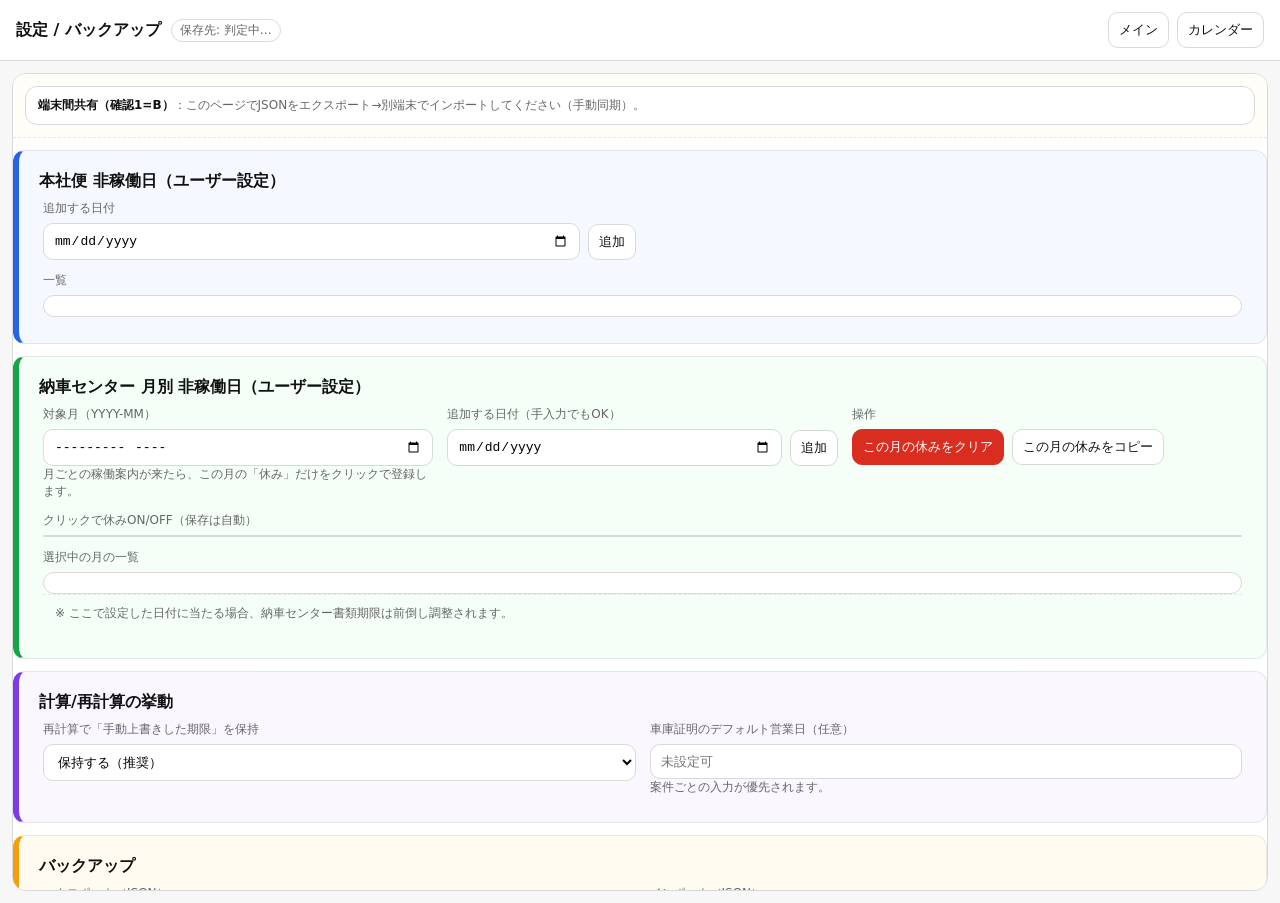
<file: settings.html>
<!doctype html>
<html lang="ja">
<head>
  <meta charset="utf-8" />
  <meta name="viewport" content="width=device-width, initial-scale=1" />
  <title>設定 / バックアップ</title>
  <link rel="stylesheet" href="./styles.css" />
</head>
<body>
<header>
  <div class="left">
    <h1>設定 / バックアップ</h1>
    <span id="storageBadge" class="badge">保存先: 判定中…</span>
  </div>
  <nav>
    <a class="btn" href="./index.html">メイン</a>
    <a class="btn" href="./calendar.html">カレンダー</a>
  </nav>
</header>

<main style="grid-template-columns: 1fr;">
  <section class="panel">
    <div class="form-head">
      <div class="notice">
        <strong>端末間共有（確認1=B）</strong>：このページでJSONをエクスポート→別端末でインポートしてください（手動同期）。
      </div>
    </div>

    <details class="section" open>
      <summary>本社便 非稼働日（ユーザー設定）</summary>
      <div class="content">
        <div class="grid">
          <div class="field span6">
            <label>追加する日付</label>
            <div class="row">
              <input id="hqAdd" type="date" />
              <button id="hqAddBtn" class="btn">追加</button>
            </div>
          </div>
          <div class="field span12">
            <label>一覧</label>
            <div id="hqList" class="notice"></div>
          </div>
        </div>
      </div>
    </details>

    <details class="section" open>
  <summary>納車センター 月別 非稼働日（ユーザー設定）</summary>
  <div class="content">
    <div class="grid">
      <div class="field span4">
        <label>対象月（YYYY-MM）</label>
        <input id="dcMonth" type="month" />
        <div class="small">月ごとの稼働案内が来たら、この月の「休み」だけをクリックで登録します。</div>
      </div>
      <div class="field span4">
        <label>追加する日付（手入力でもOK）</label>
        <div class="row">
          <input id="dcAdd" type="date" />
          <button id="dcAddBtn" class="btn">追加</button>
        </div>
      </div>
      <div class="field span4">
        <label>操作</label>
        <div class="row wrap">
          <button id="dcClearBtn" class="btn danger">この月の休みをクリア</button>
          <button id="dcCopyBtn" class="btn">この月の休みをコピー</button>
        </div>
      </div>
      <div class="field span12">
        <label>クリックで休みON/OFF（保存は自動）</label>
        <div id="dcCal" class="mini-cal"></div>
      </div>
      <div class="field span12">
        <label>選択中の月の一覧</label>
        <div id="dcList" class="notice"></div>
      </div>
    </div>
    <div class="hint">※ ここで設定した日付に当たる場合、納車センター書類期限は前倒し調整されます。</div>
  </div>
</details>


    <details class="section" open>
      <summary>計算/再計算の挙動</summary>
      <div class="content">
        <div class="grid">
          <div class="field span6">
            <label>再計算で「手動上書きした期限」を保持</label>
            <select id="keepManual">
              <option value="true">保持する（推奨）</option>
              <option value="false">毎回上書きする</option>
            </select>
          </div>
          <div class="field span6">
            <label>車庫証明のデフォルト営業日（任意）</label>
            <input id="garageDefault" type="number" min="1" placeholder="未設定可" />
            <div class="small">案件ごとの入力が優先されます。</div>
          </div>
        </div>
      </div>
    </details>

    <details class="section" open>
      <summary>バックアップ</summary>
      <div class="content">
        <div class="grid">
          <div class="field span6">
            <label>エクスポート（JSON）</label>
            <button id="btnExport" class="btn primary">エクスポート</button>
            <div class="small">ダウンロードされたJSONを別端末へ移してください。</div>
          </div>
          <div class="field span6">
            <label>インポート（JSON）</label>
            <input id="fileImport" type="file" accept="application/json" />
            <div class="small">既存データに「追加/上書き」されます（削除はしません）。</div>
          </div>
        </div>
      </div>
    </details>

    <div class="footer-actions">
      <a class="btn" href="./index.html">メインへ戻る</a>
    </div>
  </section>
</main>

<script type="module" src="./settings.page.js"></script>
</body>
</html>
</file>
<file: styles.css>
:root{
  --bg:#f7f7f7;
  --card:#ffffff;
  --ink:#111;
  --muted:#666;
  --line:#d9d9d9;
  --accent:#0b74de;
  --danger:#d92d20;
  --warn:#f79009;
  --ok:#12b76a;
  --paper:#fffdf7;
}
*{box-sizing:border-box;}
html,body{height:100%;}
body{
  margin:0;
  font-family: system-ui, -apple-system, Segoe UI, Roboto, Helvetica, Arial, "Noto Sans JP", "Hiragino Kaku Gothic ProN", Meiryo, sans-serif;
  color:var(--ink);
  background:var(--bg);
}
header{
  display:flex;
  align-items:center;
  justify-content:space-between;
  gap:12px;
  padding:12px 16px;
  background:var(--card);
  border-bottom:1px solid var(--line);
  position:sticky;
  top:0;
  z-index:10;
}
header .left{display:flex; gap:10px; align-items:center;}
header h1{font-size:16px; margin:0;}
header nav{display:flex; gap:8px; flex-wrap:wrap;}
a.btn, button.btn{
  appearance:none;
  border:1px solid var(--line);
  background:var(--card);
  color:var(--ink);
  border-radius:10px;
  padding:8px 10px;
  font-size:13px;
  text-decoration:none;
  cursor:pointer;
}
.btn.primary{background:var(--accent); border-color:var(--accent); color:white;}
.btn.danger{background:var(--danger); border-color:var(--danger); color:white;}
.btn.ghost{background:transparent;}
.btn:disabled{opacity:.5; cursor:not-allowed;}

main{
  height:calc(100% - 58px);
  display:grid;
  grid-template-columns: 340px 1fr;
  gap:12px;
  padding:12px;
}
@media (max-width: 980px){
  main{grid-template-columns:1fr; height:auto;}
}

.panel{
  background:var(--card);
  border:1px solid var(--line);
  border-radius:14px;
  overflow:hidden;
  min-height: 200px;
}

.list-head{
  padding:12px;
  border-bottom:1px solid var(--line);
  display:flex;
  flex-direction:column;
  gap:8px;
}
.row{display:flex; gap:8px; align-items:center; flex-wrap:wrap;}
.row > input, .row > select, .row > textarea{flex:1 1 160px; min-width:0;}
.row > .badge{flex:0 0 auto; white-space:nowrap;}
.row.wrap{flex-wrap:wrap;}
input[type="text"], input[type="number"], input[type="date"], input[type="month"], input[type="time"], select, textarea{
  width:100%;
  border:1px solid var(--line);
  border-radius:10px;
  padding:9px 10px;
  font-size:13px;
  background:white;
}
textarea{min-height:90px; resize:vertical;}
.small{font-size:12px; color:var(--muted);}
.badge{display:inline-flex; align-items:center; gap:6px; padding:2px 8px; border:1px solid var(--line); border-radius:999px; font-size:12px; color:var(--muted); background:#fff;}
.badge.auto{border-color:#b3d4ff; color:#1d4ed8; background:#eff6ff;}
.badge.manual{border-color:#fed7aa; color:#9a3412; background:#fff7ed;}
.badge.danger{border-color:#fecaca; color:#b42318; background:#fef2f2;}
.badge.warn{border-color:#fde68a; color:#92400e; background:#fffbeb;}

.case-list{max-height: calc(100% - 140px); overflow:auto;}
.case-item{
  padding:10px 12px;
  border-bottom:1px solid #eee;
  cursor:pointer;
  display:flex;
  justify-content:space-between;
  gap:10px;
}
.case-item:hover{background:#fafafa;}
.case-item.active{background:#eef6ff;}
.case-item .title{font-weight:650; font-size:13px;}
.case-item .meta{font-size:12px; color:var(--muted); margin-top:2px;}

.form-wrap{background:var(--paper);}
.form-head{
  padding:12px;
  border-bottom:1px dashed #e7e7e7;
  background:linear-gradient(0deg, rgba(255,253,247,.9), rgba(255,253,247,.9));
}
.kpis{display:flex; gap:8px; flex-wrap:wrap;}
.kpis .badge{font-weight:600;}

.section{
  border-top:1px dashed #e7e7e7;
}
.section summary{
  list-style:none;
  cursor:pointer;
  padding:12px;
  font-weight:700;
  display:flex;
  justify-content:space-between;
  align-items:center;
}
.section summary::-webkit-details-marker{display:none;}
.section .content{padding:0 12px 14px;}
.grid{
  display:grid;
  grid-template-columns: repeat(12, 1fr);
  gap:10px;
}
.field{grid-column: span 6;}
.field.span4{grid-column: span 4;}
.field.span3{grid-column: span 3;}
.field.span12{grid-column: span 12;}
label{display:block; font-size:12px; color:var(--muted); margin:0 0 6px;}
.req label::after{content:" *"; color:var(--danger);}

.top-actions{display:flex; gap:8px; flex-wrap:wrap; align-items:center; margin-top:10px;}

.cards{display:grid; grid-template-columns: repeat(5, minmax(0, 1fr)); gap:8px; margin-top:10px;}
@media (max-width: 980px){ .cards{grid-template-columns: repeat(2, minmax(0,1fr));}}
.card{
  background:white;
  border:1px solid var(--line);
  border-radius:12px;
  padding:10px;
}
.card .t{font-size:12px; color:var(--muted);}
.card .d{font-weight:750; margin-top:4px;}
.card .p{font-size:12px; margin-top:4px; color:var(--muted);}
.card.danger{border-color:#fecaca; background:#fff5f5;}
.card.warn{border-color:#fde68a; background:#fffbeb;}

.table{
  width:100%;
  border-collapse:separate;
  border-spacing:0;
  overflow:hidden;
  border:1px solid var(--line);
  border-radius:12px;
  background:white;
}
.table th,.table td{font-size:12px; padding:9px 10px; border-bottom:1px solid #eee; vertical-align:top;}
.table th{color:var(--muted); text-align:left; background:#fafafa;}
.table tr:last-child td{border-bottom:none;}

.hint{padding:10px 12px; color:var(--muted); font-size:12px; border-top:1px dashed #e7e7e7;}

.footer-actions{display:flex; gap:8px; flex-wrap:wrap; padding:12px; border-top:1px dashed #e7e7e7; background:rgba(255,253,247,.9);}

.notice{padding:10px 12px; border:1px solid var(--line); border-radius:12px; background:white; color:var(--muted); font-size:12px;}
.notice strong{color:var(--ink);}

/* Calendar */
.calendar{padding:12px;}
.cal-head{display:flex; gap:8px; align-items:center; justify-content:space-between; flex-wrap:wrap;}
.cal-grid{display:grid; grid-template-columns: repeat(7, 1fr); gap:8px; margin-top:12px;}
.day{
  background:white;
  border:1px solid var(--line);
  border-radius:12px;
  padding:8px;
  min-height:110px;
  overflow:hidden;
}
.day .num{font-weight:700; font-size:12px; color:var(--muted);}
.event{margin-top:6px; padding:6px 7px; border-radius:10px; border:1px solid #e5e7eb; font-size:11px; cursor:pointer; background:#fff;}
.event.urgent{border-color:#fecaca; background:#fff5f5;}
.event.soon{border-color:#fde68a; background:#fffbeb;}



/* Right panel scrolling (fix: iPad/PC) */
.panel.form-wrap{display:flex; flex-direction:column; height:100%;}
.form-head{flex:0 0 auto;}
.form-body{flex:1 1 auto; overflow:auto; -webkit-overflow-scrolling:touch;}

/* Settings: mini month calendar (Delivery Center closed days) */
.mini-cal{border:1px solid var(--line); border-radius:14px; overflow:hidden; background:white;}
.mini-cal-head{display:grid; grid-template-columns:repeat(7,1fr); background:#fafafa; border-bottom:1px solid #eee;}
.mini-cal-w{font-size:12px; color:var(--muted); padding:8px 6px; text-align:center;}
.mini-cal-grid{display:grid; grid-template-columns:repeat(7,1fr);}
.mini-cal-cell{position:relative; padding:10px 6px; min-height:54px; border-right:1px solid #f0f0f0; border-bottom:1px solid #f0f0f0; background:white; cursor:pointer;}
.mini-cal-cell:nth-child(7n){border-right:none;}
.mini-cal-cell.empty{background:#fcfcfc; cursor:default;}
.mini-cal-cell .n{font-size:12px; font-weight:700; color:var(--ink); text-align:left;}
.mini-cal-cell.today{outline:2px solid #c7ddff; outline-offset:-2px;}
.mini-cal-cell.closed{background:#fff5f5;}
.mini-cal-badge{position:absolute; right:6px; top:6px; font-size:11px; padding:2px 6px; border-radius:999px; border:1px solid #fecaca; color:#b42318; background:#fff;}
.mini-cal-cell{appearance:none; border:none; width:100%; text-align:left;}
.mini-cal-cell:focus{outline:2px solid #c7ddff; outline-offset:-2px;}



@media (max-width: 1400px){
  /* iPad横(幅1366前後)でもフォームが詰まって重ならないように2列レイアウトへ */
  main{grid-template-columns: 300px 1fr;}
  .field.span3{grid-column: span 6;}
  .field.span4{grid-column: span 6;}
}
@media (max-width: 980px){
  /* さらに狭い場合は1カラム */
  main{grid-template-columns: 1fr;}
  .panel{min-height:auto;}
  .field{grid-column: span 12;}
}


/* ===== 横スクロール完全防止 ===== */
html, body {
  overflow-x: hidden;
}

main, .panel, .form-wrap {
  overflow-x: hidden;
}

.grid {
  min-width: 0;
}

.field, .row, .table {
  min-width: 0;
}

.table {
  width: 100%;
  table-layout: fixed;
}

.table th, .table td {
  word-break: break-word;
}

/* inputがはみ出さないように */
input, select, textarea {
  max-width: 100%;
  box-sizing: border-box;
}


/* ================================
   タスク欄 チェックボックス拡大
================================ */
.task-list input[type="checkbox"] {
  transform: scale(1.5);
  margin-right: 8px;
  cursor: pointer;
}


/* ================================
   セクション視認性向上デザイン
================================ */
.section {
  border: 1px solid rgba(0,0,0,.08);
  border-radius: 12px;
  padding: 12px;
  margin: 12px 0;
  background: #ffffff;
}

.section > summary {
  font-weight: 700;
  font-size: 16px;
  padding: 8px;
  border-radius: 8px;
}

/* セクション色分け（表示順ベース） */
.section:nth-of-type(1) { border-left: 6px solid #2563eb; background: #f5f9ff; }
.section:nth-of-type(2) { border-left: 6px solid #16a34a; background: #f5fff7; }
.section:nth-of-type(3) { border-left: 6px solid #7c3aed; background: #fbf7ff; }
.section:nth-of-type(4) { border-left: 6px solid #f59e0b; background: #fffbf0; }
.section:nth-of-type(5) { border-left: 6px solid #ef4444; background: #fff5f5; }
.section:nth-of-type(6) { border-left: 6px solid #0ea5e9; background: #f0f9ff; }
.section:nth-of-type(7) { border-left: 6px solid #14b8a6; background: #f0fdfa; }
.section:nth-of-type(8) { border-left: 6px solid #eab308; background: #fefce8; }
.section:nth-of-type(9) { border-left: 6px solid #f97316; background: #fff7ed; }


/* ================================
   TOP期限：登録日の横に希望番号申請を表示
================================ */
.card .dline{
  display:flex;
  align-items:baseline;
  justify-content:space-between;
  gap:10px;
  flex-wrap:wrap;
}
.card .mainDate{
  font-weight:750;
}
.card .inlineDue{
  font-size:12px;
  font-weight:700;
  padding:2px 8px;
  border-radius:999px;
  border:1px solid rgba(0,0,0,.08);
  background: rgba(255,255,255,.6);
  color: var(--muted);
}
.card .inlineDue.hopeDue{
  border-color: rgba(124,58,237,.25);
  background: rgba(124,58,237,.08);
  color: #5b21b6;
}


/* ================================
   登録・書類：2列レイアウト固定（PC/ iPad）
================================ */
.grid{
  display:grid;
  grid-template-columns: repeat(12, minmax(0, 1fr));
  gap: 12px 14px;
}
.field{ min-width: 0; }
.field.span6{ grid-column: span 6; }
.field.span4{ grid-column: span 4; }
.field.span12{ grid-column: span 12; }

@media (max-width: 820px){
  .field.span6, .field.span4{ grid-column: span 12; }
}
</file>
